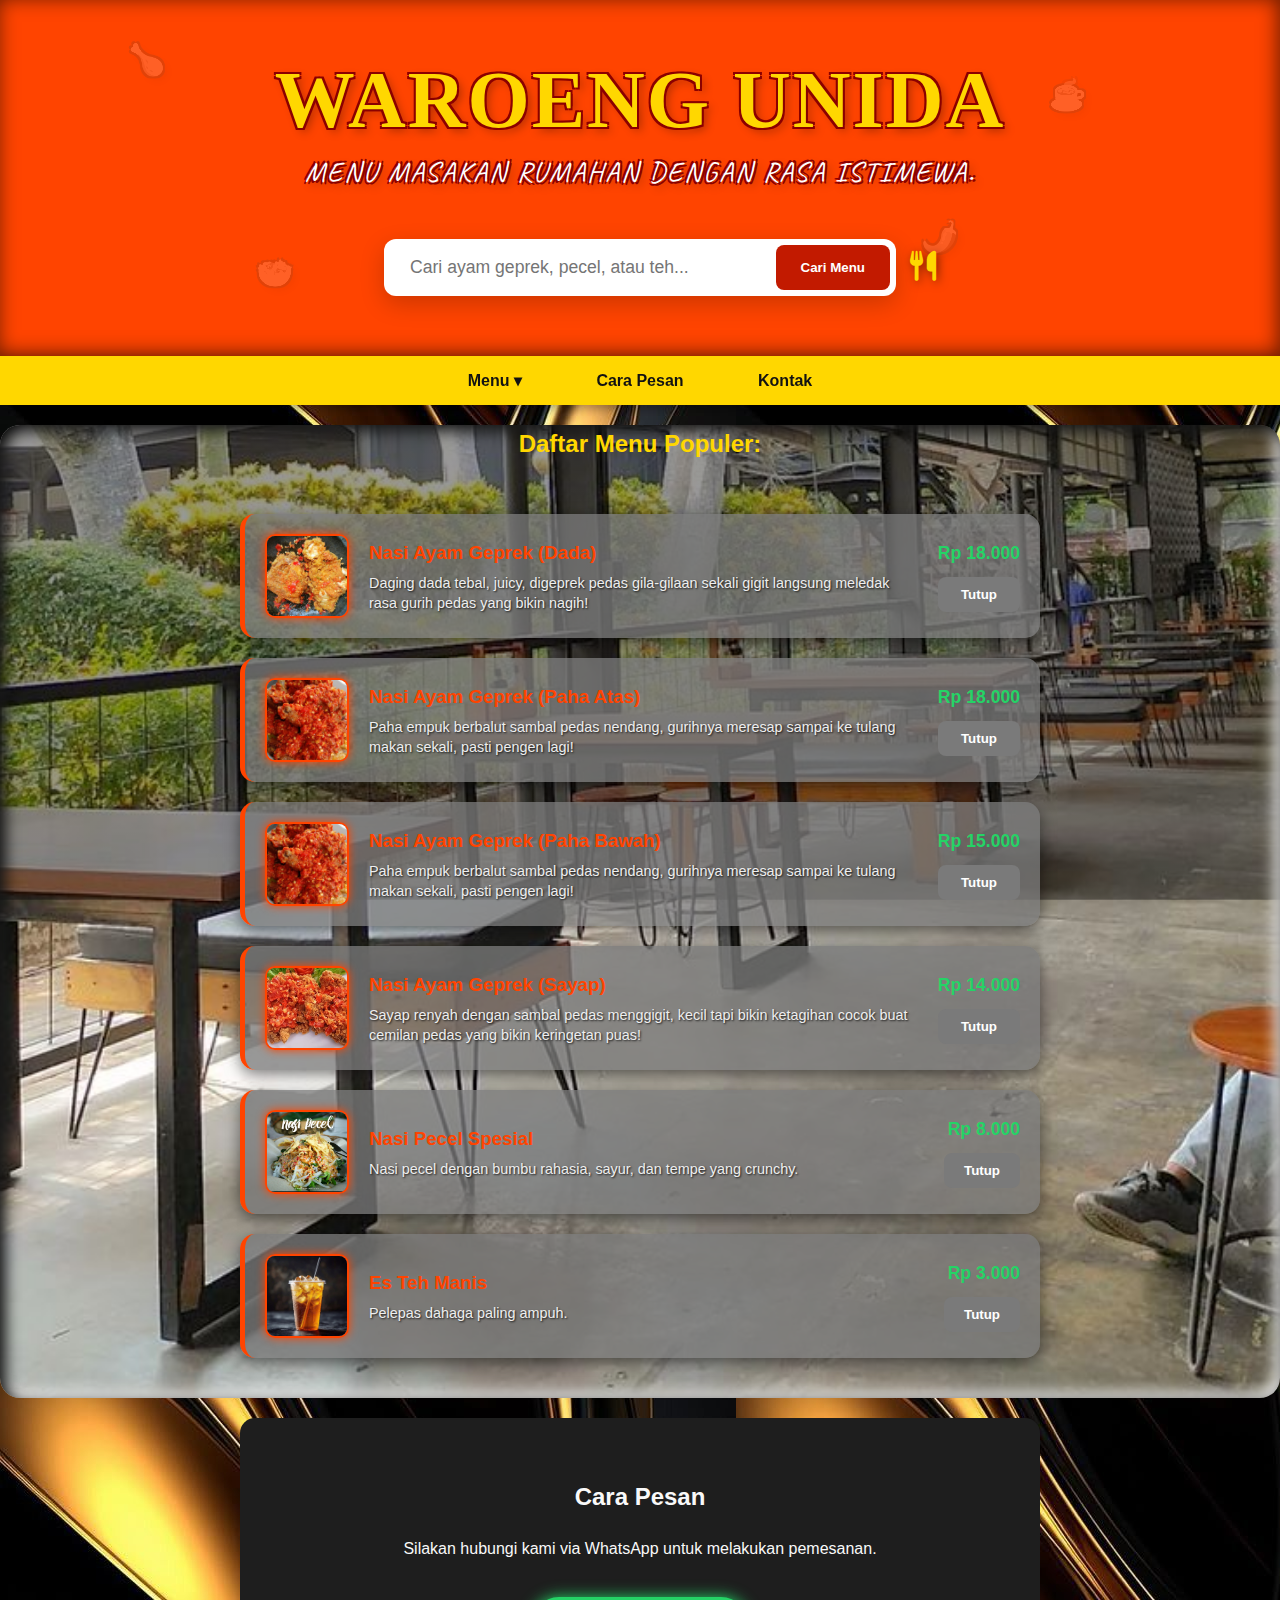
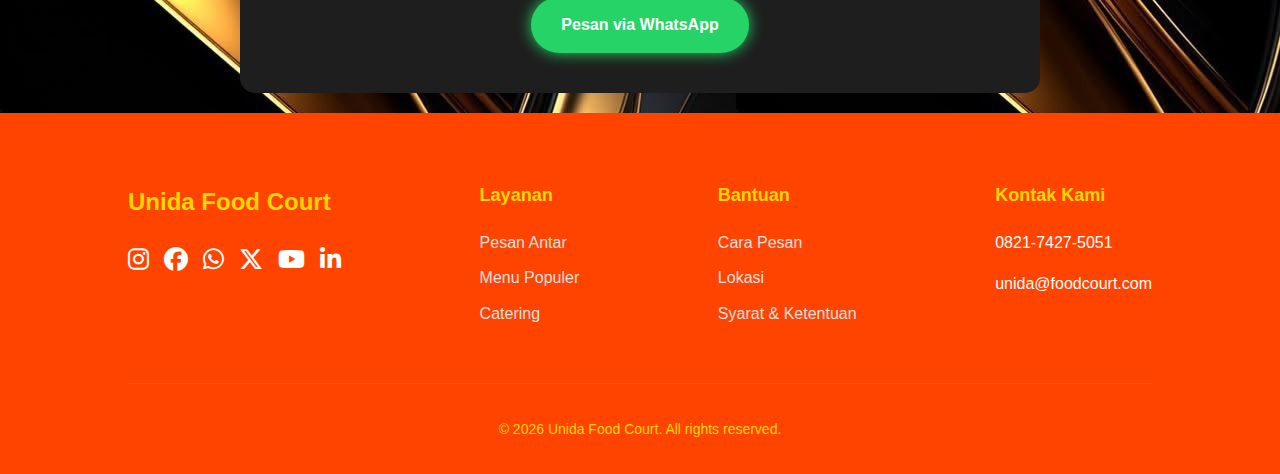
<file: index.html>
<!DOCTYPE html>
<html lang="id">
<head>
    <meta charset="UTF-8">
    <meta name="viewport" content="width=device-width, initial-scale=1.0">
    <title>Unida Food Court</title>
    <link rel="stylesheet" href="styleufc.css">
    <link rel="stylesheet" href="https://cdnjs.cloudflare.com/ajax/libs/font-awesome/6.5.1/css/all.min.css">
    <link href="https://fonts.googleapis.com/css2?family=Luckiest+Guy&family=Caveat:wght@400;700&display=swap" rel="stylesheet">
    </head>
<body>

    <header>

        <div class="floating-icons">
    <span class="icon i1">🍗</span>
    <span class="icon i2">🥗</span>
    <span class="icon i3">☕</span>
    <span class="icon i4">🌶️</span>
        </div>
    
<div class="header-content">
    <h1>Waroeng UNIDA</h1>
    <p><span class="slogan">Menu masakan rumahan dengan rasa istimewa.</span></p>

    <form class="search-box" onsubmit="return false;">
        <input type="text" name="query" placeholder="Cari ayam geprek, pecel, atau teh..." required>
        <button type="submit">Cari Menu</button>
    </form>

    <div class="scroll-down" onclick="document.getElementById('menu').scrollIntoView()">
        <i class="fas fa-utensils"></i>
    </div>
</div>
    </header>

    <nav>
        <div class="dropdown">
         <a href="#" class="dropbtn">Menu ▾</a>
          <div class="dropdown-content">          
             <div class="nested-dropdown">
              <a href="#" class="nested-btn">Ayam Geprek ▸</a>
               <div class="nested-content">
                    <a href="#Dada">Dada</a>
                    <a href="#Paha-Atas">Paha Atas</a>
                    <a href="#Paha-Bawah">Paha Bawah</a>
                    <a href="#Sayap">Sayap</a>
               </div>
                <a href="#Nasi-Pecel">Nasi Pecel</a>
                <a href="#Es-Teh">Teh Manis</a>
             </div>
          </div>        
        </div>
          <a href="#cara-pesan">Cara Pesan</a>
          <a href="#kontak">Kontak</a>
    </nav>

    <main class="container" id="menu">
        <h2 class="section-title">Daftar Menu Populer:</h2>
        <div id="not-found" style="display: none; text-align: center; padding: 40px; color: #ffd700;">
        <div><i class="fas fa-search" style="font-size: 3rem; margin-bottom: 15px; opacity: 0.5;"></i></div> 
          <h3>Waduh, Menu Tidak Ditemukan...</h3>
          <p style="color: white; text-shadow: 1px 1px 2px black;">Coba cari kata kunci lain seperti "Geprek" atau "Pecel".</p>
        </div>
           <div class="menu-wrapper">

        <div class="menu-item" id="Dada">
              <div class="menu-slider-container">
                <div class="menu-slider-track" style="--n: 2; --lebar: 80px;">
                    <img src="Resources/dageprek.webp"alt="Ayam Geprek (Dada)" loading="lazy"><img src="Resources/dada.webp"alt="Ayam Geprek (Dada)" loading="lazy">
                    <img src="Resources/dageprek.webp"alt="Ayam Geprek (Dada)" loading="lazy"><img src="Resources/dada.webp"alt="Ayam Geprek (Dada)" loading="lazy">
                </div>
              </div>
           
              <div class="menu-text">
                <h3>Nasi Ayam Geprek (Dada)</h3>
                <p>Daging dada tebal, juicy, digeprek pedas gila-gilaan sekali gigit langsung meledak rasa gurih pedas yang bikin nagih!</p>
            </div>
            <div class="menu-action">
                <span class="harga">Rp 18.000</span>
                <button onclick="tambahKeKeranjang('Nasi Ayam Geprek Bagian Dada', 18000)">Pesan</button>
            </div>
        </div>

         <div class="menu-item" id="Paha-Atas">
            <div class="menu-slider-container">
                <div class="menu-slider-track" style="--n: 2; --lebar: 80px;">
                    <img src="Resources/pageprek.webp"alt="Ayam Geprek (Paha Atas)" loading="lazy"><img src="Resources/paha.webp"alt="Ayam Geprek (Paha Atas)" loading="lazy">
                    <img src="Resources/pageprek.webp"alt="Ayam Geprek (Paha Atas)" loading="lazy"><img src="Resources/paha.webp"alt="Ayam Geprek (Paha Atas)" loading="lazy">
                </div>
              </div>

            <div class="menu-text">
                <h3>Nasi Ayam Geprek (Paha Atas)</h3>
                <p>Paha empuk berbalut sambal pedas nendang, gurihnya meresap sampai ke tulang makan sekali, pasti pengen lagi!</p>
            </div>
            <div class="menu-action">
                <span class="harga">Rp 18.000</span>
                <button onclick="tambahKeKeranjang('Nasi Ayam Geprek Bagian Paha Atas', 18000)">Pesan</button>
            </div>
        </div>

         <div class="menu-item" id="Paha-Bawah">
            <div class="menu-slider-container">
                <div class="menu-slider-track" style="--n: 2; --lebar: 80px;">
                    <img src="Resources/pageprek.webp" alt="Ayam Geprek (Paha Bawah)" loading="lazy"><img src="Resources/paha.webp"alt="Ayam Geprek (Paha Bawah)" loading="lazy">
                    <img src="Resources/pageprek.webp"alt="Ayam Geprek (Paha Bawah)" loading="lazy"><img src="Resources/paha.webp"alt="Ayam Geprek (Paha Bawah)" loading="lazy">
                </div>
              </div>

            <div class="menu-text">
                <h3>Nasi Ayam Geprek (Paha Bawah)</h3>
                <p>Paha empuk berbalut sambal pedas nendang, gurihnya meresap sampai ke tulang makan sekali, pasti pengen lagi!</p>
            </div>
            <div class="menu-action">
                <span class="harga">Rp 15.000</span>
                <button onclick="tambahKeKeranjang('Nasi Ayam Geprek Bagian Paha Bawah', 15000)">Pesan</button>
            </div>
        </div>

         <div class="menu-item" id="Sayap">
              <div class="menu-slider-container">
                <div class="menu-slider-track" style="--n: 2; --lebar: 80px;">
                    <img src="Resources/sageprek.webp"alt="Ayam Geprek (Sayap)" loading="lazy"><img src="Resources/sayap.webp"alt="Ayam Geprek (Sayap)" loading="lazy">
                    <img src="Resources/sageprek.webp"alt="Ayam Geprek (Sayap)" loading="lazy"><img src="Resources/sayap.webp"alt="Ayam Geprek (Sayap)" loading="lazy">
                </div>
              </div>

            <div class="menu-text">
                <h3> Nasi Ayam Geprek (Sayap)</h3>
                <p>Sayap renyah dengan sambal pedas menggigit, kecil tapi bikin ketagihan cocok buat cemilan pedas yang bikin keringetan puas!</p>
            </div>
            <div class="menu-action">
                <span class="harga">Rp 14.000</span>
                <button onclick="tambahKeKeranjang('Nasi Ayam Geprek Sayap', 14000)">Pesan</button>
            </div>
        </div>

                <div class="menu-item" id="Nasi-Pecel">
            <img src="Resources/pecel.webp" alt="Pecel"class="menu-slider-container" loading="lazy">
            <div class="menu-text">
                <h3>Nasi Pecel Spesial</h3>
                <p>Nasi pecel dengan bumbu rahasia, sayur, dan tempe yang crunchy.</p>
            </div>
            <div class="menu-action">
                <span class="harga">Rp 8.000</span>
                <button onclick="tambahKeKeranjang('Nasi Pecel Spesial', 8000)">Pesan</button>
            </div>
        </div>
         <div class="menu-item" id="Es-Teh">
             <img src="Resources/teh.webp" alt="Es Teh"class="menu-slider-container" loading="lazy">
            <div class="menu-text">
                <h3>Es Teh Manis</h3>
                <p>Pelepas dahaga paling ampuh.</p>
            </div>
            <div class="menu-action">
                <span class="harga">Rp 3.000</span>
               <button onclick="tambahKeKeranjang('Es teh manis', 3000)">Pesan</button>
            </div>
        </div>
        </div>
    </main>

    <section class="cara-pesan" id="cara-pesan">
        <div class="wa-box">
            <h2>Cara Pesan</h2>
            <p>Silakan hubungi kami via WhatsApp untuk melakukan pemesanan.</p>
            <a href="https://wa.me/+6282174275051" target="_blank" class="whatsapp-btn">Pesan via WhatsApp</a>
        </div>
    </section>
<div id="keranjang" style="display: none;">
    <div class="ker-konten">
        <div class="zona-kiri">
            <button onclick="resetKeranjang()" class="btn-reset">
                <i class="fas fa-trash"></i>
            </button>
        </div>

        <div class="zona-tengah">
            <i class="fas fa-shopping-cart icon-keranjang"></i> 
            <span id="ker-jumlah">0</span> Item | <span id="ker-total">Rp 0</span>
            <button onclick="kurangiSatuItem()" class="btn-minus">
                <i class="fas fa-minus-circle"></i>
            </button>
        </div>

        <div class="zona-kanan">
            <button onclick="checkoutWA()" class="co-btn">Order WA</button>
        </div>
    </div>
</div>
  <footer id="kontak">
    <div class="footer-container">
        <div class="footer-brand">
            <h2 class="logo">Unida Food Court</h2>
            <div class="social-icons">
                <a href="https://www.instagram.com/unida.gontor" target="_blank"><i class="fab fa-instagram"></i></a>
                <a href="#"><i class="fab fa-facebook"></i></a>
                <a href="https://wa.me/+6282174275051"><i class="fab fa-whatsapp"></i></a>
                <a href="#"><i class="fab fa-x-twitter"></i></a>
                <a href="#"><i class="fab fa-youtube"></i></a>
                <a href="#"><i class="fab fa-linkedin-in"></i></a>
            </div>
        </div>

        <div class="footer-links">
            <h3>Layanan</h3>
            <ul>
                <li><a href="https://wa.me/+6282174275051">Pesan Antar</a></li>
                <li><a href="#">Menu Populer</a></li>
                <li><a href="https://wa.me/6282174275051?text=Halo, saya mau tanya tentang menu catering">Catering</a></li>
            </ul>
        </div>

        <div class="footer-links">
            <h3>Bantuan</h3>
            <ul>
                <li><a href="#cara-pesan">Cara Pesan</a></li>
                <li><a href="https://maps.app.goo.gl/HLKoRuBwMWz9Py8UA">Lokasi</a></li>
                <li><a href="#">Syarat & Ketentuan</a></li>
            </ul>
        </div>

        <div class="footer-links">
            <h3>Kontak Kami</h3>
            <p>0821-7427-5051</p>
            <p>unida@foodcourt.com</p>
        </div>
    </div>
    <div class="footer-bottom">
        <p>&copy; 2026 Unida Food Court. All rights reserved.</p>
    </div>
</footer>
<script src="scriptufc.js"></script>
</body>
</html>
</file>
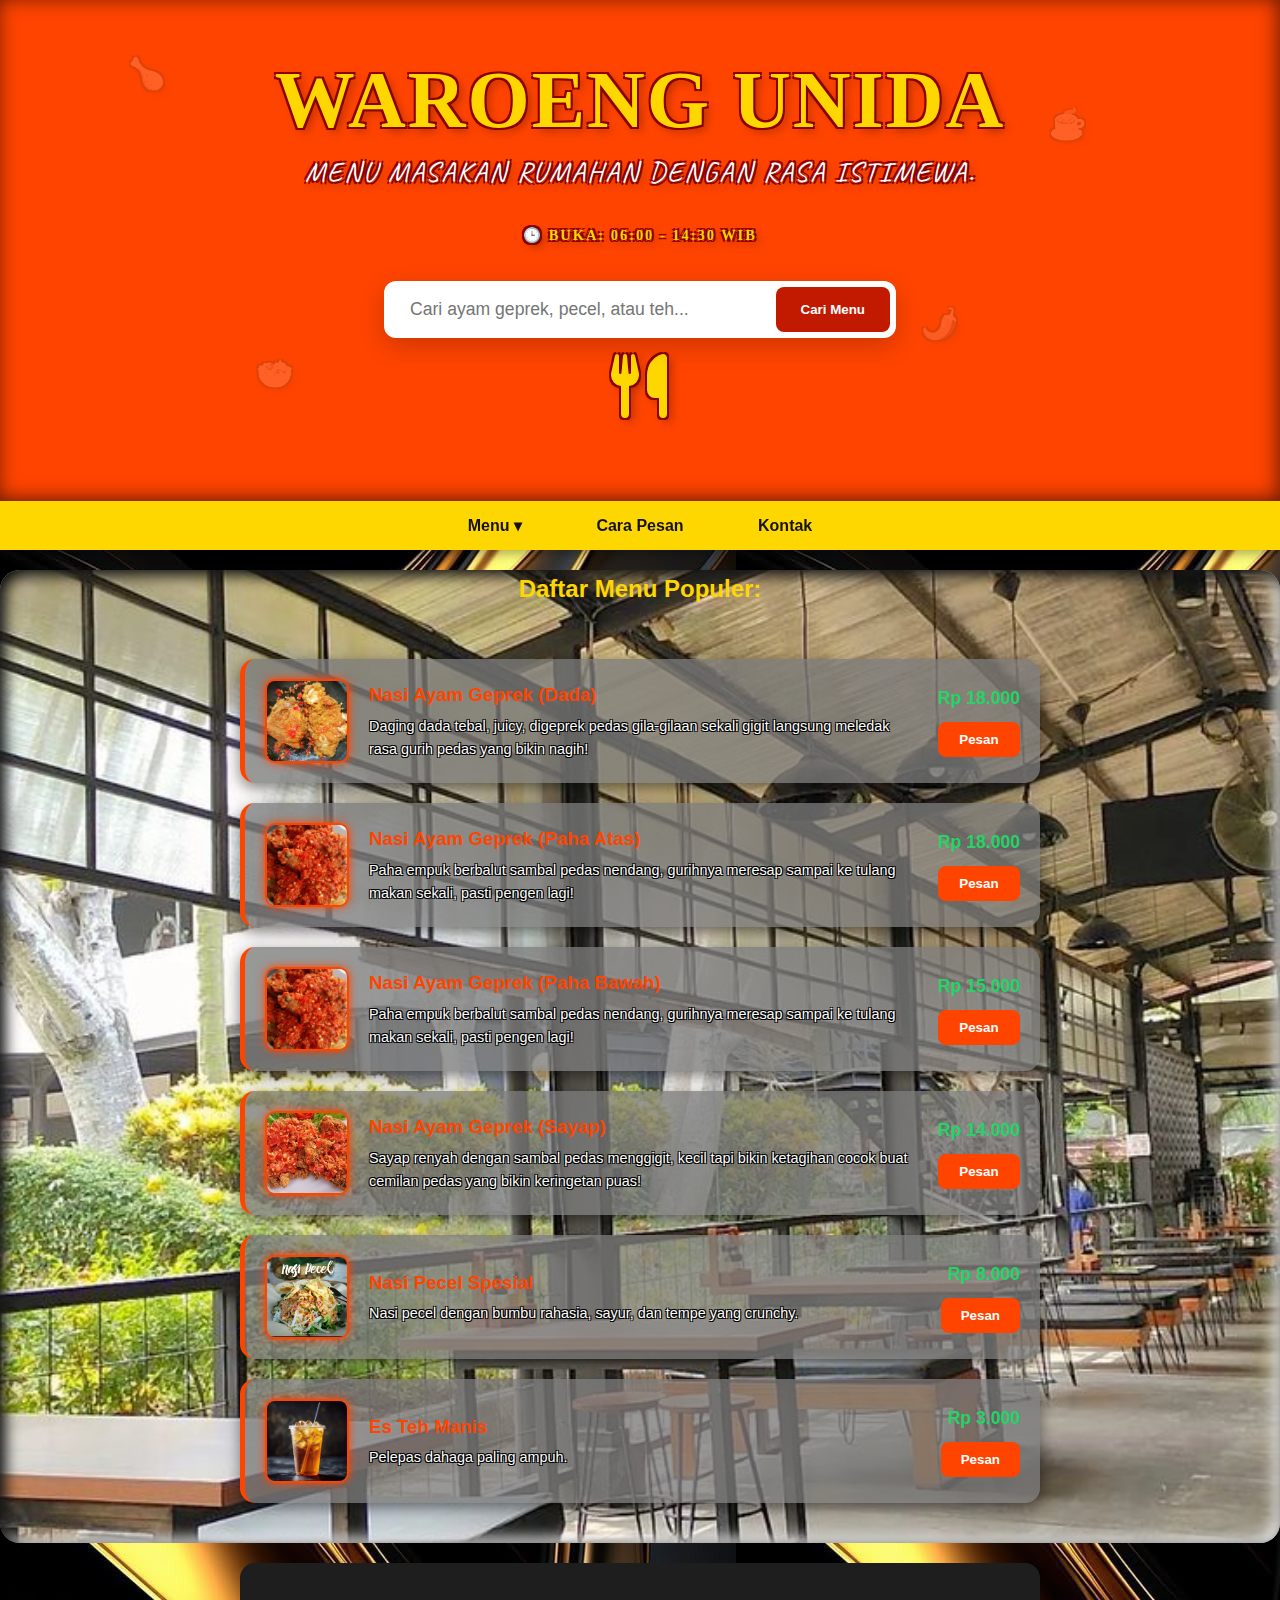
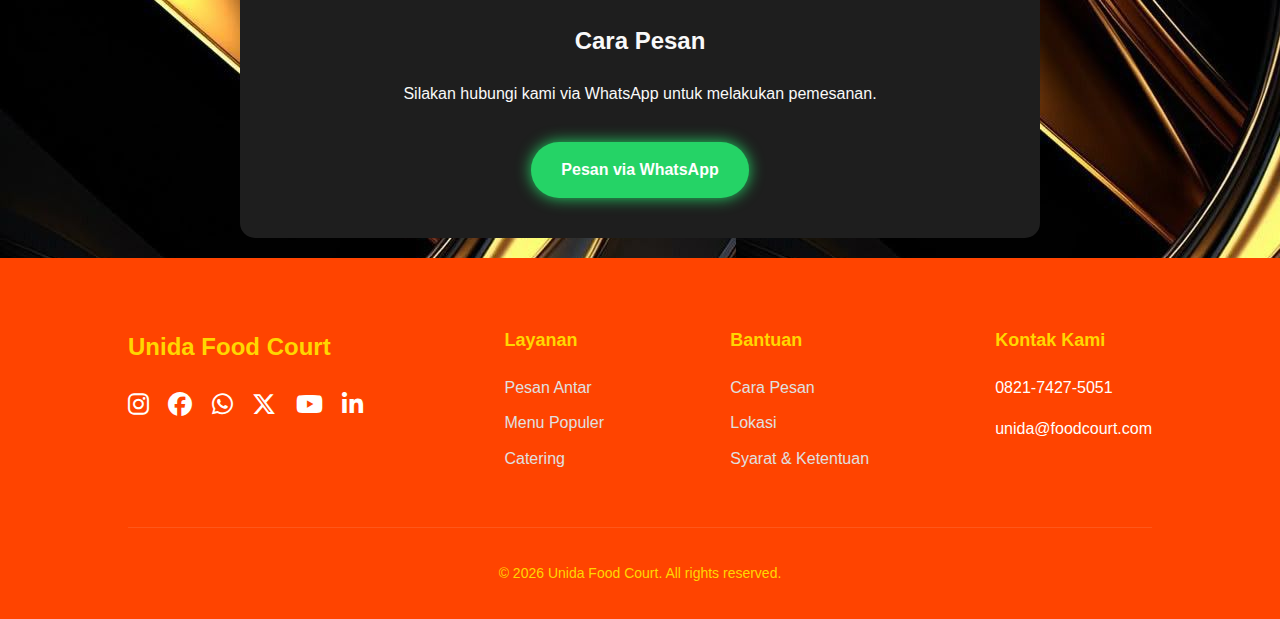
<file: UnidaFC(Coding-Day)/unidafc.html>
<!DOCTYPE html>
<html lang="id">
<head>
    <meta charset="UTF-8">
    <meta name="viewport" content="width=device-width, initial-scale=1.0">
    <title>Unida Food Court</title>
    <link rel="stylesheet" href="styleufc.css">
    <link rel="stylesheet" href="https://cdnjs.cloudflare.com/ajax/libs/font-awesome/6.5.1/css/all.min.css">
    <link href="https://fonts.googleapis.com/css2?family=Luckiest+Guy&family=Caveat:wght@400;700&display=swap" rel="stylesheet">
    </head>
<body>

    <header>

        <div class="floating-icons">
    <span class="icon i1">🍗</span>
    <span class="icon i2">🥗</span>
    <span class="icon i3">☕</span>
    <span class="icon i4">🌶️</span>
        </div>
    
    <div class="header-content">
        <h1>Waroeng UNIDA</h1>
       <p> <span class="slogan">Menu masakan rumahan dengan rasa istimewa.</span></p>
       <p style="color: #ffd700; font-weight: bold; font-size: 0.9rem; margin-top: 5px;">🕒 Buka: 06:00 - 14:30 WIB</p>
        <form class="search-box" onsubmit="return false;">
        <input type="text" name="query" placeholder="Cari ayam geprek, pecel, atau teh..." required>
        <button type="submit">Cari Menu</button>
    </form>
    </div>

    <div class="scroll-down" onclick="document.getElementById('menu').scrollIntoView()">
    <i class="fas fa-utensils"></i>
</div>
    </header>

    <nav>
        <div class="dropdown">
         <a href="#" class="dropbtn">Menu ▾</a>
          <div class="dropdown-content">          
             <div class="nested-dropdown">
              <a href="#" class="nested-btn">Ayam Geprek ▸</a>
               <div class="nested-content">
                    <a href="#Dada">Dada</a>
                    <a href="#Paha-Atas">Paha Atas</a>
                    <a href="#Paha-Bawah">Paha Bawah</a>
                    <a href="#Sayap">Sayap</a>
               </div>
                <a href="#Nasi-Pecel">Nasi Pecel</a>
                <a href="#Es-Teh">Teh Manis</a>
             </div>
          </div>        
        </div>
          <a href="#cara-pesan">Cara Pesan</a>
          <a href="#kontak">Kontak</a>
    </nav>

    <main class="container" id="menu">
        <h2 class="section-title">Daftar Menu Populer:</h2>
        <div id="not-found" style="display: none; text-align: center; padding: 40px; color: #ffd700;">
          <i class="fas fa-search" style="font-size: 3rem; margin-bottom: 15px; opacity: 0.5;"></i>
          <h3>Waduh, Menu Tidak Ditemukan...</h3>
          <p style="color: white; text-shadow: 1px 1px 2px black;">Coba cari kata kunci lain seperti "Geprek" atau "Pecel".</p>
        </div>
           <div class="menu-wrapper">

        <div class="menu-item" id="Dada">
              <div class="menu-slider-container">
                <div class="menu-slider-track" style="--n: 2; --lebar: 80px;">
                    <img src="Resources/dageprek.webp"alt="Ayam Geprek (Dada)" loading="lazy"><img src="Resources/dada.webp"alt="Ayam Geprek (Dada)" loading="lazy">
                    <img src="Resources/dageprek.webp"alt="Ayam Geprek (Dada)" loading="lazy"><img src="Resources/dada.webp"alt="Ayam Geprek (Dada)" loading="lazy">
                </div>
              </div>
           
              <div class="menu-text">
                <h3>Nasi Ayam Geprek (Dada)</h3>
                <p>Daging dada tebal, juicy, digeprek pedas gila-gilaan sekali gigit langsung meledak rasa gurih pedas yang bikin nagih!</p>
            </div>
            <div class="menu-action">
                <span class="harga">Rp 18.000</span>
                <button onclick="tambahKeKeranjang('Nasi Ayam Geprek Bagian Dada', 18000)">Pesan</button>
            </div>
        </div>

         <div class="menu-item" id="Paha-Atas">
            <div class="menu-slider-container">
                <div class="menu-slider-track" style="--n: 2; --lebar: 80px;">
                    <img src="Resources/pageprek.webp"alt="Ayam Geprek (Paha Atas)" loading="lazy"><img src="Resources/paha.webp"alt="Ayam Geprek (Paha Atas)" loading="lazy">
                    <img src="Resources/pageprek.webp"alt="Ayam Geprek (Paha Atas)" loading="lazy"><img src="Resources/paha.webp"alt="Ayam Geprek (Paha Atas)" loading="lazy">
                </div>
              </div>

            <div class="menu-text">
                <h3>Nasi Ayam Geprek (Paha Atas)</h3>
                <p>Paha empuk berbalut sambal pedas nendang, gurihnya meresap sampai ke tulang makan sekali, pasti pengen lagi!</p>
            </div>
            <div class="menu-action">
                <span class="harga">Rp 18.000</span>
                <button onclick="tambahKeKeranjang('Nasi Ayam Geprek Bagian Paha Atas', 18000)">Pesan</button>
            </div>
        </div>

         <div class="menu-item" id="Paha-Bawah">
            <div class="menu-slider-container">
                <div class="menu-slider-track" style="--n: 2; --lebar: 80px;">
                    <img src="Resources/pageprek.webp" alt="Ayam Geprek (Paha Bawah)" loading="lazy"><img src="Resources/paha.webp"alt="Ayam Geprek (Paha Bawah)" loading="lazy">
                    <img src="Resources/pageprek.webp"alt="Ayam Geprek (Paha Bawah)" loading="lazy"><img src="Resources/paha.webp"alt="Ayam Geprek (Paha Bawah)" loading="lazy">
                </div>
              </div>

            <div class="menu-text">
                <h3>Nasi Ayam Geprek (Paha Bawah)</h3>
                <p>Paha empuk berbalut sambal pedas nendang, gurihnya meresap sampai ke tulang makan sekali, pasti pengen lagi!</p>
            </div>
            <div class="menu-action">
                <span class="harga">Rp 15.000</span>
                <button onclick="tambahKeKeranjang('Nasi Ayam Geprek Bagian Paha Bawah', 15000)">Pesan</button>
            </div>
        </div>

         <div class="menu-item" id="Sayap">
              <div class="menu-slider-container">
                <div class="menu-slider-track" style="--n: 2; --lebar: 80px;">
                    <img src="Resources/sageprek.webp"alt="Ayam Geprek (Sayap)" loading="lazy"><img src="Resources/sayap.webp"alt="Ayam Geprek (Sayap)" loading="lazy">
                    <img src="Resources/sageprek.webp"alt="Ayam Geprek (Sayap)" loading="lazy"><img src="Resources/sayap.webp"alt="Ayam Geprek (Sayap)" loading="lazy">
                </div>
              </div>

            <div class="menu-text">
                <h3> Nasi Ayam Geprek (Sayap)</h3>
                <p>Sayap renyah dengan sambal pedas menggigit, kecil tapi bikin ketagihan cocok buat cemilan pedas yang bikin keringetan puas!</p>
            </div>
            <div class="menu-action">
                <span class="harga">Rp 14.000</span>
                <button onclick="tambahKeKeranjang('Nasi Ayam Geprek Sayap', 14000)">Pesan</button>
            </div>
        </div>

                <div class="menu-item" id="Nasi-Pecel">
            <img src="Resources/pecel.webp" alt="Pecel"class="menu-slider-container" loading="lazy">
            <div class="menu-text">
                <h3>Nasi Pecel Spesial</h3>
                <p>Nasi pecel dengan bumbu rahasia, sayur, dan tempe yang crunchy.</p>
            </div>
            <div class="menu-action">
                <span class="harga">Rp 8.000</span>
                <button onclick="tambahKeKeranjang('Nasi Pecel Spesial', 8000)">Pesan</button>
            </div>
        </div>
         <div class="menu-item" id="Es-Teh">
             <img src="Resources/teh.webp" alt="Es Teh"class="menu-slider-container" loading="lazy">
            <div class="menu-text">
                <h3>Es Teh Manis</h3>
                <p>Pelepas dahaga paling ampuh.</p>
            </div>
            <div class="menu-action">
                <span class="harga">Rp 3.000</span>
               <button onclick="tambahKeKeranjang('Es teh manis', 3000)">Pesan</button>
            </div>
        </div>
        </div>
    </main>

    <section class="cara-pesan" id="cara-pesan">
        <div class="wa-box">
            <h2>Cara Pesan</h2>
            <p>Silakan hubungi kami via WhatsApp untuk melakukan pemesanan.</p>
            <a href="https://wa.me/+6282174275051" target="_blank" class="whatsapp-btn">Pesan via WhatsApp</a>
        </div>
    </section>
<div id="keranjang" style="display: none;">
    <div class="ker-konten">
        <div class="zona-kiri">
            <button onclick="resetKeranjang()" class="btn-reset">
                <i class="fas fa-trash"></i>
            </button>
        </div>

        <div class="zona-tengah">
            <i class="fas fa-shopping-cart icon-keranjang"></i> 
            <span id="ker-jumlah">0</span> Item | <span id="ker-total">Rp 0</span>
            <button onclick="kurangiSatuItem()" class="btn-minus">
                <i class="fas fa-minus-circle"></i>
            </button>
        </div>

        <div class="zona-kanan">
            <button onclick="checkoutWA()" class="co-btn">Order WA</button>
        </div>
    </div>
</div>
  <footer id="kontak">
    <div class="footer-container">
        <div class="footer-brand">
            <h2 class="logo">Unida Food Court</h2>
            <div class="social-icons">
                <a href="https://www.instagram.com/unida.gontor" target="_blank"><i class="fab fa-instagram"></i></a>
                <a href="#"><i class="fab fa-facebook"></i></a>
                <a href="https://wa.me/+6282174275051"><i class="fab fa-whatsapp"></i></a>
                <a href="#"><i class="fab fa-x-twitter"></i></a>
                <a href="#"><i class="fab fa-youtube"></i></a>
                <a href="#"><i class="fab fa-linkedin-in"></i></a>
            </div>
        </div>

        <div class="footer-links">
            <h3>Layanan</h3>
            <ul>
                <li><a href="https://wa.me/+6282174275051">Pesan Antar</a></li>
                <li><a href="#">Menu Populer</a></li>
                <li><a href="https://wa.me/6282174275051?text=Halo, saya mau tanya tentang menu catering">Catering</a></li>
            </ul>
        </div>

        <div class="footer-links">
            <h3>Bantuan</h3>
            <ul>
                <li><a href="#cara-pesan">Cara Pesan</a></li>
                <li><a href="https://maps.app.goo.gl/HLKoRuBwMWz9Py8UA">Lokasi</a></li>
                <li><a href="#">Syarat & Ketentuan</a></li>
            </ul>
        </div>

        <div class="footer-links">
            <h3>Kontak Kami</h3>
            <p>0821-7427-5051</p>
            <p>unida@foodcourt.com</p>
        </div>
    </div>
    <div class="footer-bottom">
        <p>&copy; 2026 Unida Food Court. All rights reserved.</p>
    </div>
</footer>
<script src="scriptufc.js"></script>
</body>
</html>
</file>
<file: styleufc.css>
body {
  font-family: 'Segoe UI', Tahoma, Geneva, Verdana, sans-serif;
  margin: 0;
  padding: 0;
  background-image: url('Resources/bgwacp.webp');
  color: #f9f9f9;
  line-height: 1.6;
}
html {
  scroll-behavior: smooth;
}
.container {
  background-image: linear-gradient(rgba(0, 0, 0, 0.4), rgba(0, 0, 0, 0.4)), url("Resources/bgufc3.webp");
  background-size: cover;
  background-position: center;
  background-attachment: fixed;
  background-repeat: no-repeat;
  border-radius: 20px;
  position: relative;
  border: 0px solid rgba(0, 0, 0, 0.705);
  box-shadow: 
  inset 5px 5px 15px rgb(0, 0, 0),
  inset -5px -5px 15px rgb(255, 255, 255);
}
header {
  position: relative; 
  overflow: hidden;  
  background-color: #ff4400;
  color: #ffd700;
  font-family: 'Luckies Guy', cursive;
  text-transform: uppercase;
  letter-spacing: 2px;
  padding: 60px 20px;
  text-align: center;
  text-shadow: 
        -2px -2px 0 #8B0000,  
         2px -2px 0 #8B0000,
        -2px  2px 0 #8B0000,
         2px  2px 0 #8B0000,
         4px  4px 10px rgba(0,0,0,0.3); 
  box-shadow:
  inset -2px -2px 20px  rgba(0,0,0,0.6);
}
.slogan {
    font-family: 'Caveat', cursive;
    font-size: 28px;
    color: #FFFFFF; 
    font-weight: 400;
    margin-top: 10px;
}
.floating-icons {
    position: absolute;
    top: 0;
    left: 0;
    width: 100%;
    height: 100%;
    overflow: hidden;
    z-index: 0;
}
.icon {
    position: absolute;
    font-size: 30px;
    opacity: 0.15;
    filter: grayscale(100%) brightness(200%);
    animation: float 10s infinite ease-in-out;
}
.i1 { top: 10%; left: 10%; animation-delay: 0s; }
.i2 { top: 70%; left: 20%; animation-delay: 2s; }
.i3 { top: 20%; right: 15%; animation-delay: 4s; }
.i4 { top: 60%; right: 25%; animation-delay: 1s; }
@keyframes float {
    0%, 100% { transform: translateY(0) rotate(0deg); }
    50% { transform: translateY(-20px) rotate(10deg); }
}
.header-content {
    position: relative;
    z-index: 2;
    display: flex;
    flex-direction: column; 
    align-items: center;  
    justify-content: center;
    text-align: center; 
}
.header-content h1 {
  font-size: 5rem;
  margin: 0;
  font-weight: bold;
  text-transform: uppercase;
  line-height: 1;
}
.header-content p {
  font-size: 1.5rem; 
  margin-top: 10px;
  letter-spacing: 2px; 
}
.scroll-down {
    position: absolute;
    left: calc(50% + 270px); 
    bottom: 5px; 
    font-size: 30px;
    color: #ffd700;
    cursor: pointer;
    z-index: 5;
    animation: bounce 2s infinite;
    text-shadow: 2px 2px 10px rgba(0, 0, 0, 0.5);
}
@keyframes bounce {
    0%, 20%, 50%, 80%, 100% { transform: translateY(0); }
    40% { transform: translateY(-15px); }
    60% { transform: translateY(-7px); }
}
.search-box {
    display: flex;
    background: white;
    padding: 6px;
    border-radius: 12px;
    box-shadow: 0 8px 25px rgba(0, 0, 0, 0.2);
    width: 90%;           
    max-width: 500px;      
    margin: 20px auto 0 auto; 
}
.search-box:focus-within {
    border-color: #ffd700;
    transform: translateY(-2px);
}
.search-box input {
    flex: 1;
    border: none;
    padding: 12px 20px;
    outline: none;
    font-size: 1.1rem;
    color: #333;
    background: transparent;
}
.search-box button {
    background-color: #c21a00;
    color: white;
    border: none;
    padding: 10px 25px;
    cursor: pointer;
    font-weight: bold;
    border-radius: 8px;
    transition: background 0.3s ease;
}
.search-box button:hover {
    background-color: #ff2301; 
    color: #ffd700;
}
nav {
  background-color: #ffd700;
  text-align: center;
  padding: 12px 0;
  position: sticky;
  top: 0;
  z-index: 100;
  box-shadow: 0 4px 10px rgba(0,0,0,0.3);
}
nav a {
  color: #121212;
  text-decoration: none;
  margin: 0 15px;
  font-weight: bold;
}
nav a {
  padding: 8px 20px;
  border-radius: 20px;
  transition: all 0.3s ease;
}
nav a:hover {
  background-color: #121212; 
  color: #ffd700; 
  box-shadow: 0 4px 15px rgba(0,0,0,0.2);
}
.dropdown {
  display: inline-block;
  position: relative;
}
.dropdown-content {
  display: none; 
  position: absolute;
  background-color: #ffd700; 
  min-width: 160px;
  box-shadow: 0px 8px 16px rgba(0,0,0,0.2);
  z-index: 1000;
  top: 100%; 
  left: 0;
  border-radius: 0 0 10px 10px;
}
.dropdown-content a {
  color: #121212;
  padding: 12px 16px;
  text-decoration: none;
  display: block;
  margin: 0;
  text-align: left;
}
.dropdown-content a:hover {
  background-color: black;
  color: #ffd700;
}
.nested-dropdown {
  position: relative;
}
.nested-content {
  display: none;
  position: absolute;
  left: 100%;
  top: 0;
  background-color: #ffd700;
  min-width: 150px;
  box-shadow: 8px 8px 16px rgba(0,0,0,0.2);
  border-radius: 0 10px 10px 10px;
}
.nested-content a {
  border-bottom: 1px solid rgba(0,0,0,0.05);
}
.nested-content a:last-child {
  border-bottom: none;
}
.dropdown-content.show, 
.nested-content.show {
  display: block;
}
.dropbtn, .nested-btn {
  cursor: pointer;
}
.section-title {
  text-align: center;
  margin-bottom: 30px;
  color: #ffd700;
}
.menu-item {
  margin: 0 auto 20px; 
  max-width: 800px;
  background: #7a7a7ac5;
  box-sizing: border-box;
  padding: 20px;
  border-radius: 15px;
  display: flex;
  justify-content: flex-start;
  align-items: center;
  border-left: 5px solid #ff4400;
  box-shadow: 0 5px 15px rgba(0,0,0,0.5);
  scroll-margin-top: 80px;
  transition: all 0.3s ease-in-out; 
  cursor: pointer;
}
.menu-item:hover {
  transform: translateY(-8px) scale(1.02); 
  
  border-left: 5px solid #ffd700; 
  box-shadow: 0 10px 25px rgba(255, 234, 0, 0.6); 
 
  background: #7a7a7a82;
}
.menu-item:hover button {
 background-color: #ffd700;
}
.menu-item:hover .menu-slider-container {
    transform: scale(1.1);
    border-color: #ffd700;
    box-shadow: 0 0 15px #ffd700;
    transition: 0.3s ease-in-out;
}
.menu-slider-container {
    width: 80px;
    height: 80px;
    overflow: hidden;
    border-radius: 10px;
    border: 2px solid #ff4400;
    box-shadow: 0 0 10px #ff4400;
    margin-right: 20px;
    transition: 0.3s ease-in-out;
    flex-shrink: 0;
}
.menu-slider-track {
  --lebar: 80px;
    --n: 2;
    display: flex;
    /* Lebar total = lebar 1 foto x (jumlah foto x 2) */
    width: calc(var(--lebar) * var(--n) * 2); 
    animation: slideMenu 12s linear infinite;
}
.menu-slider-track img {
    width: 80px;
    height: 80px;
    object-fit: cover;
}
@keyframes slideMenu {
    0% { transform: translateX(0); }
    100% { 
        /* Geser sejauh jumlah foto asli ke kiri */
        transform: translateX(calc(var(--lebar) * var(--n) * -1)); 
    }
}
.menu-item:hover .menu-text h3 {
  color: #ffd700;
  transition: 0.3s;
}
.menu-text {
    flex: 1;
    padding-right: 20px;
}
.menu-text h3 {
    margin: 0;
    color: #ff4400;
}
.menu-text p {
  margin: 5px 0 0;
  font-weight: 400;
  line-height: 1.4;
  font-size: 0.9rem;
  color: #eeeeee;
  text-shadow: 1px 1px 2px rgba(0, 0, 0, 0.8)
}
.menu-action {
  text-align: right;
  display: flex;
  flex-direction: column;
  gap: 10px;
}
.harga {
  font-weight: bold;
  color: #25D366;
  font-size: 1.1rem;
}
.menu-wrapper {
    display: block;
    padding: 20px 0;
}
.menu-item {
    margin: 0 auto 20px;
    max-width: 800px;
    display: flex; /* Konten di dalam menu tetap menyamping (gambar kiri, teks kanan) */
    flex-direction: row; 
    transition: opacity 0.3s ease, transform 0.3s ease;
}
button {
  background-color: #ff4400;
  color: white;
  border: none;
  padding: 10px 20px;
  border-radius: 8px;
  font-weight: bold;
  cursor: pointer;
  transition: all 0.3s cubic-bezier(0.175, 0.885, 0.32, 1.275); /* Efek membal */;
  position: relative;
  overflow: hidden;
}
button:hover{
  background-color: #ff2301;
  box-shadow: 0 4px 15px rgba(255, 68, 0, 0.4);
  transform: translateY(-2px)
}
.menu-item button:hover {
    transform: scale(1.1) translateY(-3px);
    background-color: #25D366;
}
button:active {
  transform: scale(0.95);
}
.cara-pesan {
   margin: 0 auto; 
   max-width: 800px;
}
.wa-box {
  text-align: center;
  padding: 40px 20px;
  background: #1e1e1e;
  border-radius: 15px;
  margin-top: 20px;
  margin-bottom: 20px;
}
.whatsapp-btn {
  display: inline-block;
  background-color: #25D366;
  color: white;
  padding: 15px 30px;
  text-decoration: none;
  border-radius: 50px;
  font-weight: bold;
  margin-top: 20px;
  box-shadow: 0 0 15px #25D366;
  transition: 0.3s;
}
.whatsapp-btn:hover {
  transform: scale(1.05);
  box-shadow: 0 0 25px #25D366;
}
#keranjang {
    position: fixed;
    bottom: 20px;
    left: 50%;
    transform: translateX(-50%);
    width: 95%;
    max-width: 400px;
    background: #25D366;
    color: white;
    padding: 10px;
    border-radius: 50px;
    box-shadow: 0 10px 30px rgba(0,0,0,0.4);
    z-index: 9999;
}

.ker-konten {
    display: flex;
    justify-content: space-between; 
    align-items: center;
    gap: 5px;
}

.icon-keranjang {
    margin-right: 8px;
    font-size: 1.2rem;
    color: #fff;
}


.zona-tengah {
    display: flex;
    align-items: center;
    font-size: 0.85rem;
    gap: 5px;
    font-weight: bold;
    background: rgba(0,0,0,0.1);
    padding: 5px 15px;
    border-radius: 30px;
    white-space: nowrap;
}
.btn-minus {
    background: rgba(255, 255, 255, 0.2); /* Kasih sedikit bg biar kelihatan batasnya */
    border: none;
    color: white !important;
    cursor: pointer;
    transition: 0.3s;
    border-radius: 50% !important;
    width: 25px !important;
    height: 25px !important;
    min-width: 25px !important;
    display: flex;
    align-items: center;
    justify-content: center;
    padding: 0 !important;
    margin: 0 5px;
}
.btn-minus i {
  font-size: 15px !important;
  line-height: 1;
}
.btn-minus:hover { 
    background-color: #ff4400 !important; 
    transform: scale(1.2);
}
.btn-reset {
    background: #ff0000;
    border: none;
    color: white !important;
    cursor: pointer;
    transition: 0.3s;
    padding: 10px;
    border-radius: 12px;
    display: flex;
    align-items: center;
    justify-content: center;
    min-width: 40px;
    height: 40px;
}
.btn-reset:hover { 
    background-color: #c21a00 !important; 
    transform: scale(1.1);
}
.btn-reset i, .btn-minus i {
    color: white !important;
    font-size: 16px;
}
.co-btn {
    background: white !important;
    color: #25D366 !important;
    border: none;
    padding: 10px 20px !important;
    font-weight: bold;
    border-radius: 25px;
    cursor: pointer;
    animation: mantul 2s infinite; 
    box-shadow: 0 0 10px rgba(37, 211, 102, 0.5);
    transition: all 0.3s cubic-bezier(0.175, 0.885, 0.32, 1.275);
}
.co-btn:hover {
   
    animation: none; 
    
    
    transform: scale(1.2); 
    
    
    box-shadow: 0 5px 15px rgba(0, 0, 0, 0.3);
    background-color: #f0f0f0 !important; 
}
.co-btn:active {
    transform: scale(0.95); 
}
@keyframes mantul {
    0%, 20%, 50%, 80%, 100% {
        transform: translateY(0); 
    }
    40% {
        transform: translateY(-5px); 
    }
    60% {
        transform: translateY(-3px);
    }
}
@keyframes ker-mantul{
  0%, 100% { transform: translateX(-50%) scale(1); }
  50% { transform: translateX(-50%) scale(1.1);}
}
.ker-update {
animation: ker-mantul 0.4s ease-in-out;
}
footer {
  background-color: #ff4400;
  color: #ffffff;
  padding: 50px 10% 20px 10%;
  font-family: 'Segoe UI', Tahoma, Geneva, Verdana, sans-serif;
}
.footer-container {
  display: flex;
  justify-content: space-between;
  flex-wrap: wrap; /* kalau layar kecil, kolomnya turun ke bawah */
  gap: 30px;
  
}
.footer-brand .logo {
  color: #ffd700;
  margin-bottom: 20px;
}
.social-icons {
    display: flex;   
    justify-content: center; 
    align-items: center; 
    list-style: none;    
    padding: 0;          
    margin: 0;           
    gap: 15px;           
}
.social-icons li {
    list-style: none; 
    display: inline;   
}
.social-icons a {
    color: white;
    font-size: 24px;
    transition: 0.3s;
    text-decoration: none; 
}
.social-icons a:hover {
  color: #ffd700;
}
.footer-links h3 {
  color: #ffd700;
  margin-bottom: 20px;
  font-size: 18px;
}
.footer-links ul {
  list-style: none;
  padding: 0;
}
.footer-links ul li {
  margin-bottom: 10px;
}
.footer-links ul li a {
  color: #e0e0e0;
  text-decoration: none;
  transition: 0.3s;
}
.footer-links ul li a:hover {
  text-decoration: underline;
  color: white;
}
.footer-bottom {
  text-align: center;
  margin-top: 40px;
  padding-top: 20px;
  border-top: 1px solid rgba(255, 255, 255, 0.1);
  color: #ffd700;
  font-size: 14px;
}
/* NAVIGASI */
.dropdown-content, .nested-content {
  display: none;
}
/* MODE DESKTOP */
@media (min-width: 769px) {
  .dropdown:hover > .dropdown-content {
    display: block;
  }
  
  .nested-dropdown:hover > .nested-content {
    display: block;
  }
  
  .dropbtn, .nested-btn {
    cursor: default;
  }
}
/* MODE HP */
.show-mobile {
  display: block !important;
}
@media (max-width: 768px) {
  header {
    padding: 40px 15px;
    font-size: 32px;
  }
  .scroll-down {
        position: relative;
        left: 0;
        margin-top: 15px;
        display: block;
    }
    .header-content h1 { 
      font-size: 2.5rem !important;
      line-height: 1.2;
      margin-bottom: 10px;
    }
    .header-content p { 
    font-size: 0.9rem !important; 
    letter-spacing: 1px;
    }
    .slogan {
      font-size: 20px !important;
      margin-top: 5px;
    }
    .search-box {
      width: 100%;
      margin-top: 15px;
      flex-direction: row;
    }
    .search-box input {
      padding: 8px;
      font-size: 0.9rem;
    }
    .search-box button {
      padding: 8px 15px;
      font-size: 0.8rem;
    }
  nav {
    display: flex;
    flex-wrap: wrap;
    gap: 8px;
    padding: 15px 5px;
    justify-content: center;
    position: sticky;
  }
  nav a {
    margin: 0;
    padding: 8px 12px;
    font-size: 0.85rem;
    flex: 0 1 auto;
    text-align: center;
  }
  .dropdown {
    display: flex;
    justify-content: center;
    width: auto;
  }
  .dropdown-content {
    position: absolute;
    left: 50%;
    transform: translateX(-50%);
    top: 100%;
    width: max-content;
    min-width: 160px;
    box-shadow: 0 8 16rgba(0, 0, 0, 0.3);
    z-index: 1000;
    text-align: center;
    border-radius: 8px;
    background-color: #ffd700;
  }
  .nested-content {
    position: static;
    width: 100%;
    background-color: rgba(0, 0, 0, 0.05);
    transform: none;
  }
    .menu-wrapper {
        display: flex;            
        overflow-x: auto;         
        gap: 15px;                
        padding: 20px 10px;       
        scroll-snap-type: x mandatory; 
        -webkit-overflow-scrolling: touch;
        scrollbar-width: none;
    }
    .menu-wrapper::-webkit-scrollbar {
        display: none;
    }
    .menu-item {
        /* agar menu berjejer ke samping di HP */
        flex: 0 0 280px; 
        flex-direction: column; /* Di HP isi menu susun ke bawah. Gambar atas, teks bawah */
        text-align: center;
        scroll-snap-align: center;
        margin-bottom: 0; 
        padding: 25px;
    }
     .menu-slider-container {
        width: 120px;
        height: 120px;
        margin-right: 0;
        margin-bottom: 15px;
    }
    .menu-slider-track {
        --lebar: 120px; /* Otomatis update semua slider di HP */
    }
    .menu-slider-track img {
        width: 120px;
        height: 120px;
    }
    @keyframes slideMenu {
        0% { transform: translateX(0); }
        100% { transform: translateX(-240px); }
    }
    .menu-text { padding-right: 0; margin-bottom: 15px; }
    .menu-action { align-items: center; width: 100%; }
    .icon-keranjang {
        display: none;
    }
    .zona-tengah {
        font-size: 0.8rem;
        padding: 5px 12px;
        gap: 10px;
        margin-left: 5px;
    }
    .co-btn {
        padding: 8px 12px !important;
        font-size: 0.8rem;
    }
    button { width: 100%; padding: 12px; }
    .footer-container {
    flex-direction: column;
    text-align: center;
  }
}
</file>
<file: UnidaFC(Coding-Day)/styleufc.css>
body {
  font-family: 'Segoe UI', Tahoma, Geneva, Verdana, sans-serif;
  margin: 0;
  padding: 0;
  background-image: url('Resources/bgwacp.jpg');
  color: #f9f9f9;
  line-height: 1.6;
}
html {
  scroll-behavior: smooth;
}
.container {
  background-image: url("Resources/bgufc3.jpg");
  background-size: cover;
  background-position: center;
  background-repeat: no-repeat;

  border-radius: 20px;

  position: relative;

  border: 0px solid rgba(0, 0, 0, 0.705);

 box-shadow: 
  inset 5px 5px 15px rgb(0, 0, 0),
  inset -5px -5px 15px rgb(255, 255, 255);
}
header {
  position: relative; 
  overflow: hidden;  
  background-color: #ff4400;
  color: #ffd700;
  font-size: 64px;
  font-family: 'Luckies Guy', cursive;
  text-transform: uppercase;
  letter-spacing: 2px;
  padding: 60px 20px;
  text-align: center;
  text-shadow: 
        -2px -2px 0 #8B0000,  
         2px -2px 0 #8B0000,
        -2px  2px 0 #8B0000,
         2px  2px 0 #8B0000,
         4px  4px 10px rgba(0,0,0,0.3); 
  box-shadow:
  inset -2px -2px 20px  rgba(0,0,0,0.6);
}
.slogan {
    font-family: 'Caveat', cursive;
    font-size: 28px;
    color: #FFFFFF; 
    font-weight: 400;
    margin-top: 10px;
}
.floating-icons {
    position: absolute;
    top: 0;
    left: 0;
    width: 100%;
    height: 100%;
    overflow: hidden;
    z-index: 0;
}
.icon {
    position: absolute;
    font-size: 30px;
    opacity: 0.15; /* Tipis-tipis saja */
    filter: grayscale(100%) brightness(200%); /* Biar warnanya nyatu sama BG */
    animation: float 10s infinite ease-in-out;
}
.i1 { top: 10%; left: 10%; animation-delay: 0s; }
.i2 { top: 70%; left: 20%; animation-delay: 2s; }
.i3 { top: 20%; right: 15%; animation-delay: 4s; }
.i4 { top: 60%; right: 25%; animation-delay: 1s; }
@keyframes float {
    0%, 100% { transform: translateY(0) rotate(0deg); }
    50% { transform: translateY(-20px) rotate(10deg); }
}
.header-content {
    position: relative;
    z-index: 2;
    display: flex;
    flex-direction: column; 
    align-items: center;  
    justify-content: center;
    text-align: center; 
}
.header-content h1 {
  font-size: 5rem;
  margin: 0;
  font-weight: bold;
  text-transform: uppercase;
  line-height: 1;
}
.header-content p {
  font-size: 1.5rem; 
  margin-top: 10px;
  letter-spacing: 2px; 
}
.search-box {
    display: flex;
    background: white;
    padding: 6px;
    border-radius: 12px;
    box-shadow: 0 8px 25px rgba(0, 0, 0, 0.2);
    width: 90%;           
    max-width: 500px;      
    margin: 20px auto 0 auto; 
}
.search-box:focus-within {
    border-color: #ffd700;
    transform: translateY(-2px);
}
.search-box input {
    flex: 1;
    border: none;
    padding: 12px 20px;
    outline: none;
    font-size: 1.1rem;
    color: #333;
    background: transparent;
}
.search-box button {
    background-color: #c21a00;
    color: white;
    border: none;
    padding: 10px 25px;
    cursor: pointer;
    font-weight: bold;
    border-radius: 8px;
    transition: background 0.3s ease;
}
.search-box button:hover {
    background-color: #ff2301; 
    color: #ffd700;
}
nav {
  background-color: #ffd700;
  text-align: center;
  padding: 12px 0;
  position: sticky;
  top: 0;
  z-index: 100;
  box-shadow: 0 4px 10px rgba(0,0,0,0.3);
}
nav a {
  color: #121212;
  text-decoration: none;
  margin: 0 15px;
  font-weight: bold;
}
nav a {
  padding: 8px 20px;
  border-radius: 20px;
  transition: all 0.3s ease;
}
nav a:hover {
  background-color: #121212; 
  color: #ffd700; 
  box-shadow: 0 4px 15px rgba(0,0,0,0.2);
}
.dropdown {
  display: inline-block;
  position: relative;
}
.dropdown-content {
  display: none; 
  position: absolute;
  background-color: #ffd700; 
  min-width: 160px;
  box-shadow: 0px 8px 16px rgba(0,0,0,0.2);
  z-index: 1000;
  top: 100%; 
  left: 0;
  border-radius: 0 0 10px 10px;
}
.dropdown-content a {
  color: #121212;
  padding: 12px 16px;
  text-decoration: none;
  display: block;
  margin: 0;
  text-align: left;
}
.dropdown-content a:hover {
  background-color: black;
  color: #ffd700;
}
.nested-dropdown {
  position: relative;
}
.nested-content {
  display: none;
  position: absolute;
  left: 100%;
  top: 0;
  background-color: #ffd700;
  min-width: 150px;
  box-shadow: 8px 8px 16px rgba(0,0,0,0.2);
  border-radius: 0 10px 10px 10px;
}
.nested-content a {
  border-bottom: 1px solid rgba(0,0,0,0.05);
}
.nested-content a:last-child {
  border-bottom: none;
}
.dropdown-content.show, 
.nested-content.show {
  display: block;
}
.dropbtn, .nested-btn {
  cursor: pointer;
}
.section-title {
  text-align: center;
  margin-bottom: 30px;
  color: #ffd700;
}
.menu-item {
  margin: 0 auto 20px; 
  max-width: 800px;
  background: #7a7a7ac5;
  box-sizing: border-box;
  padding: 20px;
  border-radius: 15px;
  display: flex;
  justify-content: flex-start;
  align-items: center;
  border-left: 5px solid #ff4400;
  box-shadow: 0 5px 15px rgba(0,0,0,0.5);
  scroll-margin-top: 80px;
  transition: all 0.3s ease-in-out; 
  cursor: pointer;
}
.menu-item:hover {
  transform: translateY(-8px) scale(1.02); 
  
  border-left: 5px solid #ffd700; 
  box-shadow: 0 10px 25px rgba(255, 234, 0, 0.6); 
 
  background: #7a7a7a82;
}
.menu-item:hover button {
 background-color: #ffd700;
}
.menu-item:hover .menu-slider-container {
    transform: scale(1.1);
    border-color: #ffd700;
    box-shadow: 0 0 15px #ffd700;
    transition: 0.3s ease-in-out;
}
.menu-slider-container {
    width: 80px;
    height: 80px;
    overflow: hidden;
    border-radius: 10px;
    border: 2px solid #ff4400;
    box-shadow: 0 0 10px #ff4400;
    margin-right: 20px;
    transition: 0.3s ease-in-out;
    flex-shrink: 0;
}
.menu-slider-track {
  --lebar: 80px;
    --n: 2;
    display: flex;
    /* Lebar total = lebar 1 foto x (jumlah foto x 2) */
    width: calc(var(--lebar) * var(--n) * 2); 
    animation: slideMenu 12s linear infinite;
}
.menu-slider-track img {
    width: 80px;
    height: 80px;
    object-fit: cover;
}
@keyframes slideMenu {
    0% { transform: translateX(0); }
    100% { 
        /* Geser sejauh jumlah foto asli ke kiri */
        transform: translateX(calc(var(--lebar) * var(--n) * -1)); 
    }
}
.menu-item:hover .menu-text h3 {
  color: #ffd700;
  transition: 0.3s;
}
.menu-text {
    flex: 1;
    padding-right: 20px;
}
.menu-text h3 {
    margin: 0;
    color: #ff4400;
}
.menu-text p {
  margin: 5px 0 0;
  font: bold;
  font-size: 0.9rem;
  color: #ffffff;
   text-shadow: 
        -1px -1px 0 black,  
         1px -1px 0 black,
        -1px  1px 0 black,
         1px  1px 0 black;
}
.menu-action {
  text-align: right;
  display: flex;
  flex-direction: column;
  gap: 10px;
}
.harga {
  font-weight: bold;
  color: #25D366;
  font-size: 1.1rem;
}
.menu-wrapper {
    display: block;
    padding: 20px 0;
}
.menu-item {
    margin: 0 auto 20px;
    max-width: 800px;
    display: flex; /* Konten di dalam menu tetap menyamping (gambar kiri, teks kanan) */
    flex-direction: row; 
    transition: opacity 0.3s ease, transform 0.3s ease;
}
button {
  background-color: #ff4400;
  color: white;
  border: none;
  padding: 10px 20px;
  border-radius: 8px;
  font-weight: bold;
  cursor: pointer;
  transition: all 0.3s cubic-bezier(0.175, 0.885, 0.32, 1.275); /* Efek membal */
}
.menu-item button:hover {
    transform: scale(1.1) translateY(-3px);
    background-color: #25D366;
}
button:active {
  transform: scale(0.95);
}
.cara-pesan {
   margin: 0 auto; 
   max-width: 800px;
}
.wa-box {
  text-align: center;
  padding: 40px 20px;
  background: #1e1e1e;
  border-radius: 15px;
  margin-top: 20px;
  margin-bottom: 20px;
}
.whatsapp-btn {
  display: inline-block;
  background-color: #25D366;
  color: white;
  padding: 15px 30px;
  text-decoration: none;
  border-radius: 50px;
  font-weight: bold;
  margin-top: 20px;
  box-shadow: 0 0 15px #25D366;
  transition: 0.3s;
}
.whatsapp-btn:hover {
  transform: scale(1.05);
  box-shadow: 0 0 25px #25D366;
}
#keranjang {
    position: fixed;
    bottom: 20px;
    left: 50%;
    transform: translateX(-50%);
    width: 95%;
    max-width: 400px;
    background: #25D366;
    color: white;
    padding: 10px;
    border-radius: 50px;
    box-shadow: 0 10px 30px rgba(0,0,0,0.4);
    z-index: 9999;
}

.ker-konten {
    display: flex;
    justify-content: space-between; 
    align-items: center;
    gap: 5px;
}

.icon-keranjang {
    margin-right: 8px;
    font-size: 1.2rem;
    color: #fff;
}


.zona-tengah {
    display: flex;
    align-items: center;
    font-size: 0.85rem;
    gap: 5px;
    font-weight: bold;
    background: rgba(0,0,0,0.1);
    padding: 5px 15px;
    border-radius: 30px;
    white-space: nowrap;
}

.btn-reset, .btn-minus {
    background: none;
    border: none;
    color: white;
    cursor: pointer;
    transition: 0.3s;
}

.btn-reset:hover { color: #ff4400; }
.btn-minus:hover { color: #ff4400; }
.co-btn {
    background: white !important;
    color: #25D366 !important;
    border: none;
    padding: 10px 20px !important;
    font-weight: bold;
    border-radius: 25px;
    cursor: pointer;
    animation: mantul 2s infinite; 
    transition: all 0.3s cubic-bezier(0.175, 0.885, 0.32, 1.275);
}
.co-btn:hover {
   
    animation: none; 
    
    
    transform: scale(1.2); 
    
    
    box-shadow: 0 5px 15px rgba(0, 0, 0, 0.3);
    background-color: #f0f0f0 !important; 
}
.co-btn:active {
    transform: scale(0.95); 
}
@keyframes mantul {
    0%, 20%, 50%, 80%, 100% {
        transform: translateY(0); 
    }
    40% {
        transform: translateY(-5px); 
    }
    60% {
        transform: translateY(-3px);
    }
}
footer {
  background-color: #ff4400;
  color: #ffffff;
  padding: 50px 10% 20px 10%;
  font-family: 'Segoe UI', Tahoma, Geneva, Verdana, sans-serif;
}
.footer-container {
  display: flex;
  justify-content: space-between;
  flex-wrap: wrap; /* kalau layar kecil, kolomnya turun ke bawah */
  gap: 30px;
  
}
.footer-brand .logo {
  color: #ffd700;
  margin-bottom: 20px;
}
.social-icons a {
  color: white;
  font-size: 24px;
  margin-right: 15px;
  transition: 0.3s;
}
.social-icons a:hover {
  color: #ffd700;
}
.footer-links h3 {
  color: #ffd700;
  margin-bottom: 20px;
  font-size: 18px;
}
.footer-links ul {
  list-style: none;
  padding: 0;
}
.footer-links ul li {
  margin-bottom: 10px;
}
.footer-links ul li a {
  color: #e0e0e0;
  text-decoration: none;
  transition: 0.3s;
}
.footer-links ul li a:hover {
  text-decoration: underline;
  color: white;
}
.footer-bottom {
  text-align: center;
  margin-top: 40px;
  padding-top: 20px;
  border-top: 1px solid rgba(255, 255, 255, 0.1);
  color: #ffd700;
  font-size: 14px;
}
/* NAVIGASI */
.dropdown-content, .nested-content {
  display: none;
}
/* MODE DESKTOP */
@media (min-width: 769px) {
  .dropdown:hover > .dropdown-content {
    display: block;
  }
  
  .nested-dropdown:hover > .nested-content {
    display: block;
  }
  
  .dropbtn, .nested-btn {
    cursor: default;
  }
}
/* MODE HP */
.show-mobile {
  display: block !important;
}
@media (max-width: 768px) {
    .header-content h1 { font-size: 3rem; }
    .header-content p { font-size: 1rem; }
.menu-wrapper {
        display: flex;            
        overflow-x: auto;         
        gap: 15px;                
        padding: 20px 10px;       
        scroll-snap-type: x mandatory; 
        -webkit-overflow-scrolling: touch;
        scrollbar-width: none;
    }
    .menu-wrapper::-webkit-scrollbar {
        display: none;
    }
    .menu-item {
        /* agar menu berjejer ke samping di HP */
        flex: 0 0 280px; 
        flex-direction: column; /* Di HP isi menu susun ke bawah. Gambar atas, teks bawah */
        text-align: center;
        scroll-snap-align: center;
        margin-bottom: 0; 
        padding: 25px;
    }
     .menu-slider-container {
        width: 120px;
        height: 120px;
        margin-right: 0;
        margin-bottom: 15px;
    }
    .menu-slider-track {
        --lebar: 120px; /* Otomatis update semua slider di HP */
    }
    .menu-slider-track img {
        width: 120px;
        height: 120px;
    }
    @keyframes slideMenu {
        0% { transform: translateX(0); }
        100% { transform: translateX(-240px); }
    }
    .menu-text { padding-right: 0; margin-bottom: 15px; }
    .menu-action { align-items: center; width: 100%; }
    .icon-keranjang {
        display: none;
    }
    .zona-tengah {
        font-size: 0.8rem;
        padding: 5px 8px;
    }
    .co-btn {
        padding: 8px 12px !important;
        font-size: 0.8rem;
    }
    button { width: 100%; padding: 12px; }
    .footer-container {
    flex-direction: column;
    text-align: center;
  }
}
</file>
